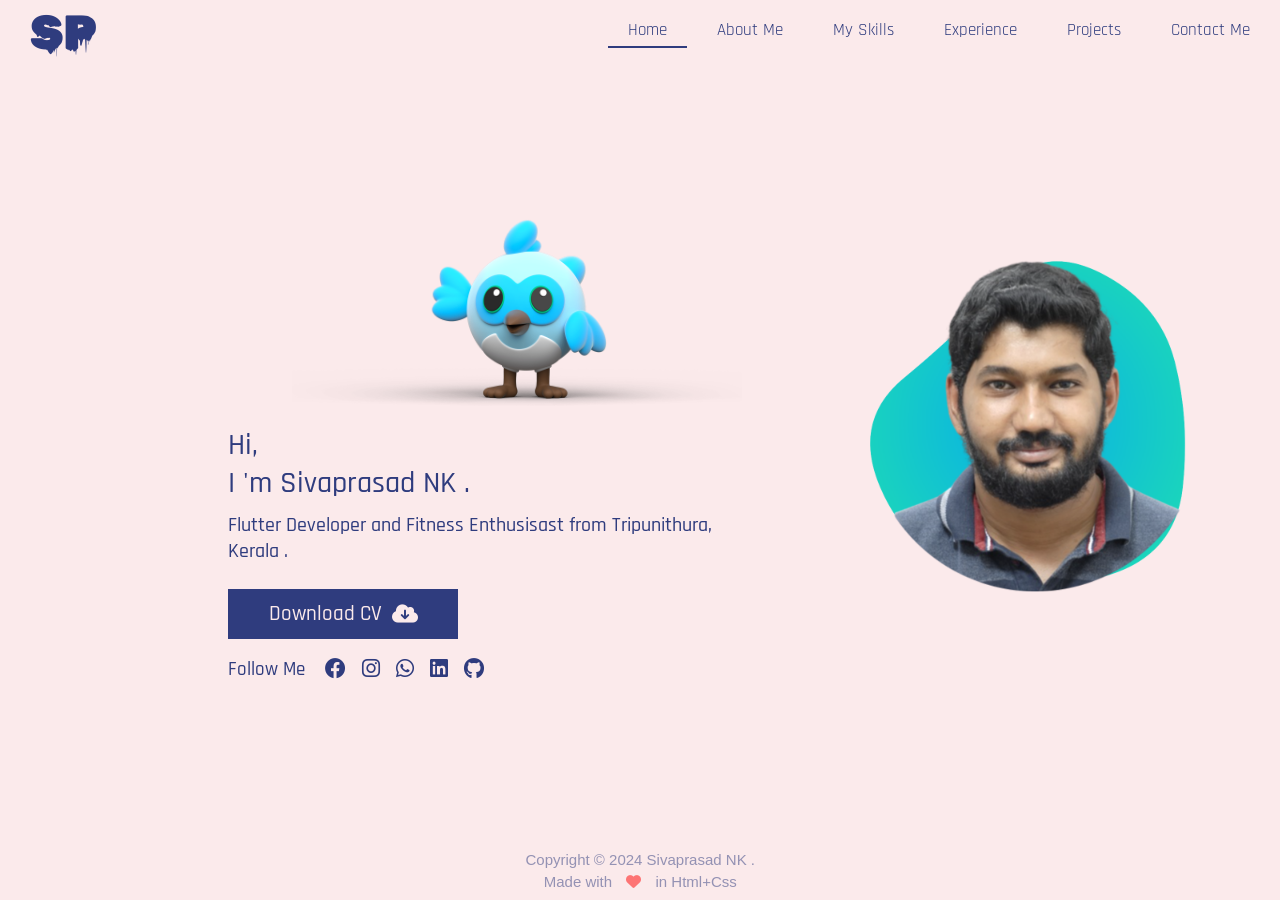
<file: web/1/index.html>
<!DOCTYPE html>
<html lang="en">
<head>
    <meta charset="UTF-8">
    <meta name="viewport" content="width=device-width, initial-scale=1.0">
    <title>Sivaprasad NK</title>
    <link rel="preconnect" href="https://fonts.googleapis.com">
    <link rel="preconnect" href="https://fonts.gstatic.com" crossorigin>
    <link rel="stylesheet" href="https://cdnjs.cloudflare.com/ajax/libs/font-awesome/6.0.0/css/all.min.css">
    <link href="https://fonts.googleapis.com/css2?family=Rajdhani:wght@300;400;500;600;700&family=Rubik+Wet+Paint&display=swap" rel="stylesheet">
    <link rel="stylesheet" href="home.css">
    <link rel="stylesheet" href="styles.css">
</head>
<body>
    <section class="large-screen">
        <header class="main-hdr">
            <h2>
                <a href="index.html">
                    SP
                </a>
            </h2>
            <nav>
                <ul>
                    <li class="active">
                        <a href="#">Home</a>
                    </li>
                    <li>
                        <a href="about.html">About Me</a>
                    </li>
                    <li>
                        <a href="skills.html">My Skills</a>
                    </li>
                    <li>
                        <a href="experience.html">Experience</a>
                    </li>
                    <li>
                        <a href="projects.html">Projects</a>
                    </li>
                    <li>
                        <a href="contact.html">Contact Me</a>
                    </li>
                </ul>
            </nav>
        </header>
        <section class="welcome-section">
            <div class="welcome-container">
                <img class="welcome-img" src="public/images/dash1.png" width="450" alt="dashimage">
                <div class="hi-text">
                    <h3>
                        Hi, 
                        <br>
                        I 'm Sivaprasad NK .
                    </h3>
                </div> 
                <div class="summary">
                    <h3>
                        Flutter Developer and Fitness Enthusisast from Tripunithura, Kerala .
                    </h3>
                </div>
                
                <a class="download-btn" href="https://sivaprasadnk.dev/resume.pdf">
                    Download CV
                    <i class="fa-solid fa-cloud-arrow-down" style="margin-left: 10px;"></i>
                    <!-- <img src="download2.png" width="15px" alt="download" style="color: white;"> -->
                </a>
                <div class="follow-me">
                    <h3>
                        Follow Me
                    </h3>
                    <!-- <i class="fa-brands fa-facebook"></i> -->
    
                    <ul>
                        <li>
                            <a class="fa-brands fa-facebook" href="https://www.facebook.com/sivaprasadnk.official"></a>
                        </li>
                        <li>
                            <a class="fa-brands fa-instagram" href="https://www.instagram.com/sivaprasadnk.dev/"></a>
                        </li>
                        <li>
                            <a class="fa-brands fa-whatsapp" href="https://web.whatsapp.com/send?phone=918086028340"></a>
                        </li>
                        <li>
                            <a class="fa-brands fa-linkedin" href="https://www.linkedin.com/in/sivaprasadnkofficial/"></a>
                        </li>
                        <li>
                            <a class="fa-brands fa-github" href="https://github.com/sivaprasadnk/"></a>
                        </li>
                    </ul>
                </div>
                           
            </div>
            <div class="propic">
                <img src="public/images/picWithBlob.png" alt="profilepic" width="400">
            </div>
        </section>
        <footer class="footer">
            <div class="copyright-text">
                Copyright © 2024 Sivaprasad NK .
            </div>
            <div class="made-with">
                Made with
                <i class="fa-solid fa-heart fa-beat" id="love"></i>
                in Html+Css
            </div>
        </footer>
    </section>
    <section class="small-screen">
        <header class="main-hdr">
            <h2>
                <a href="index.html">
                    SP
                </a>
            </h2>
            <nav>
                <div class="menu-icon">
                    <a class="fa-solid fa-bars"></a>
                </div>
            </nav>
        </header>
    </section>    
</body>
</html>
</file>
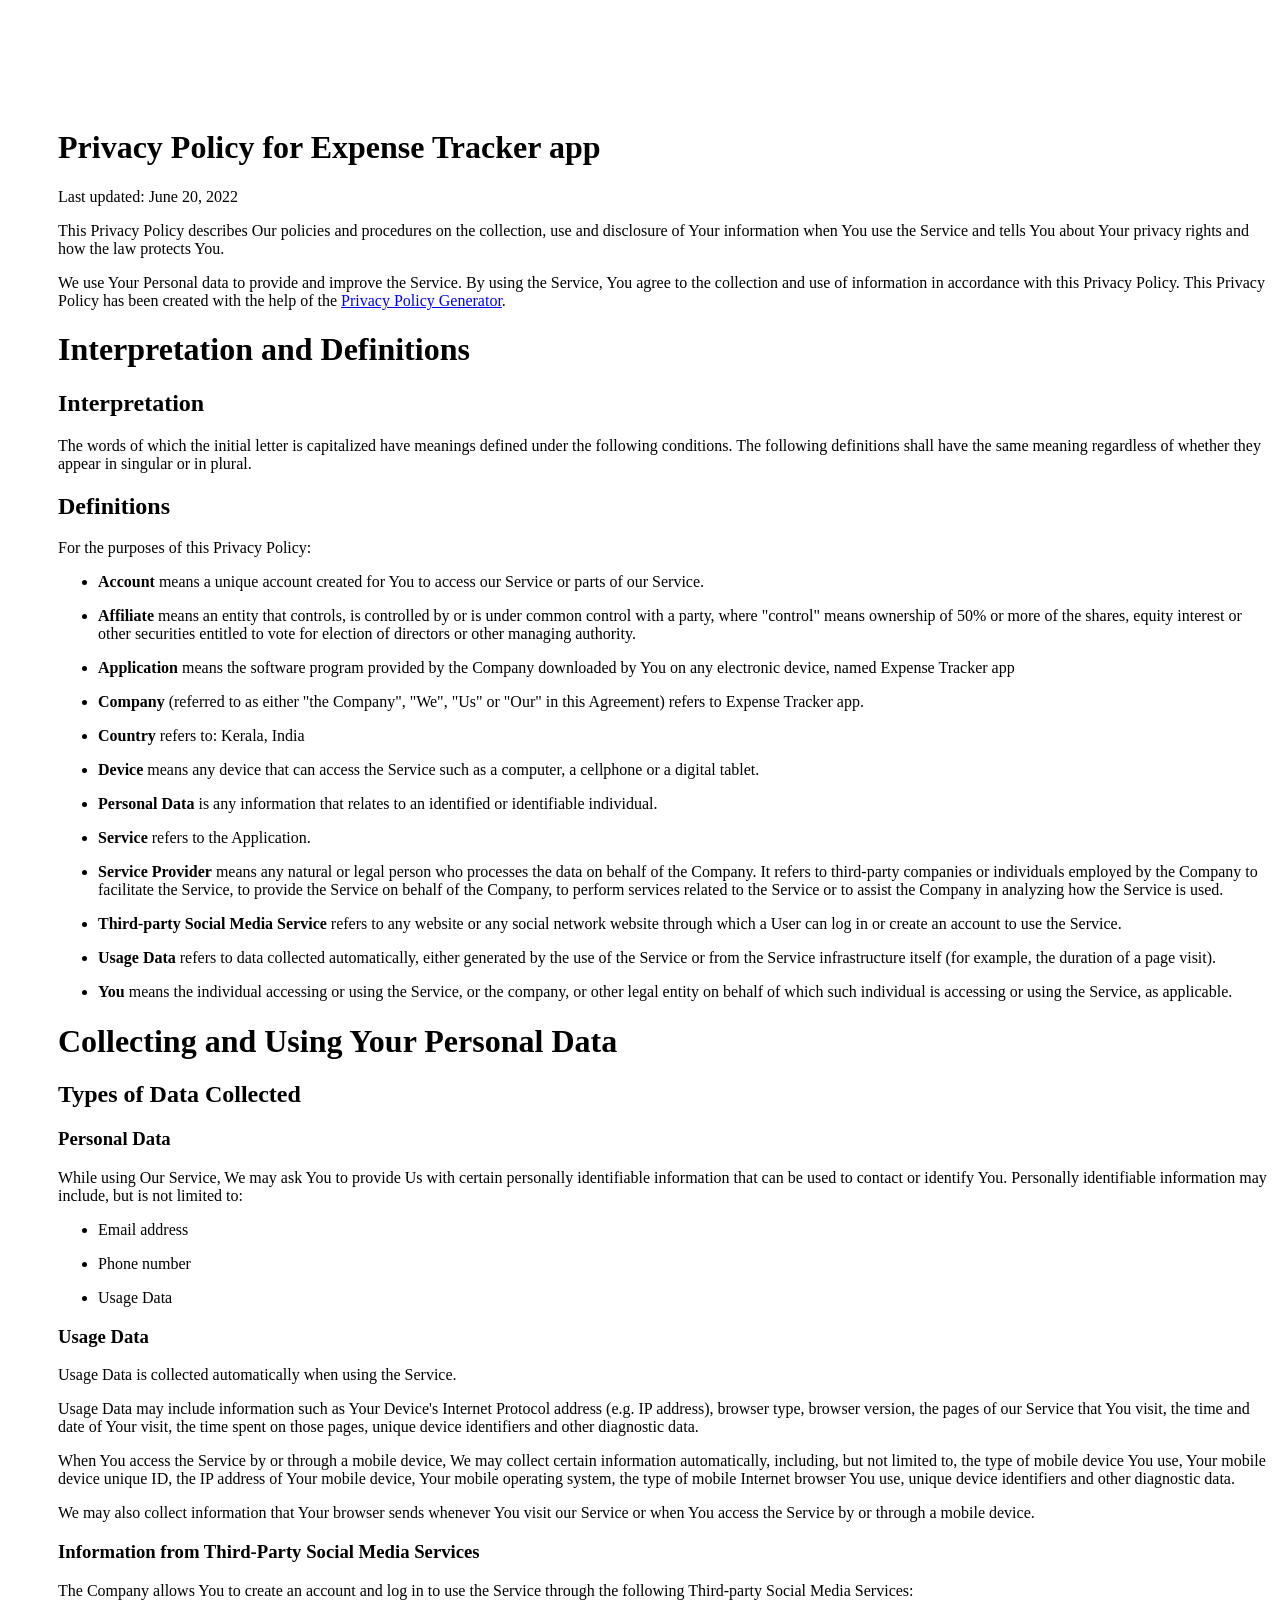
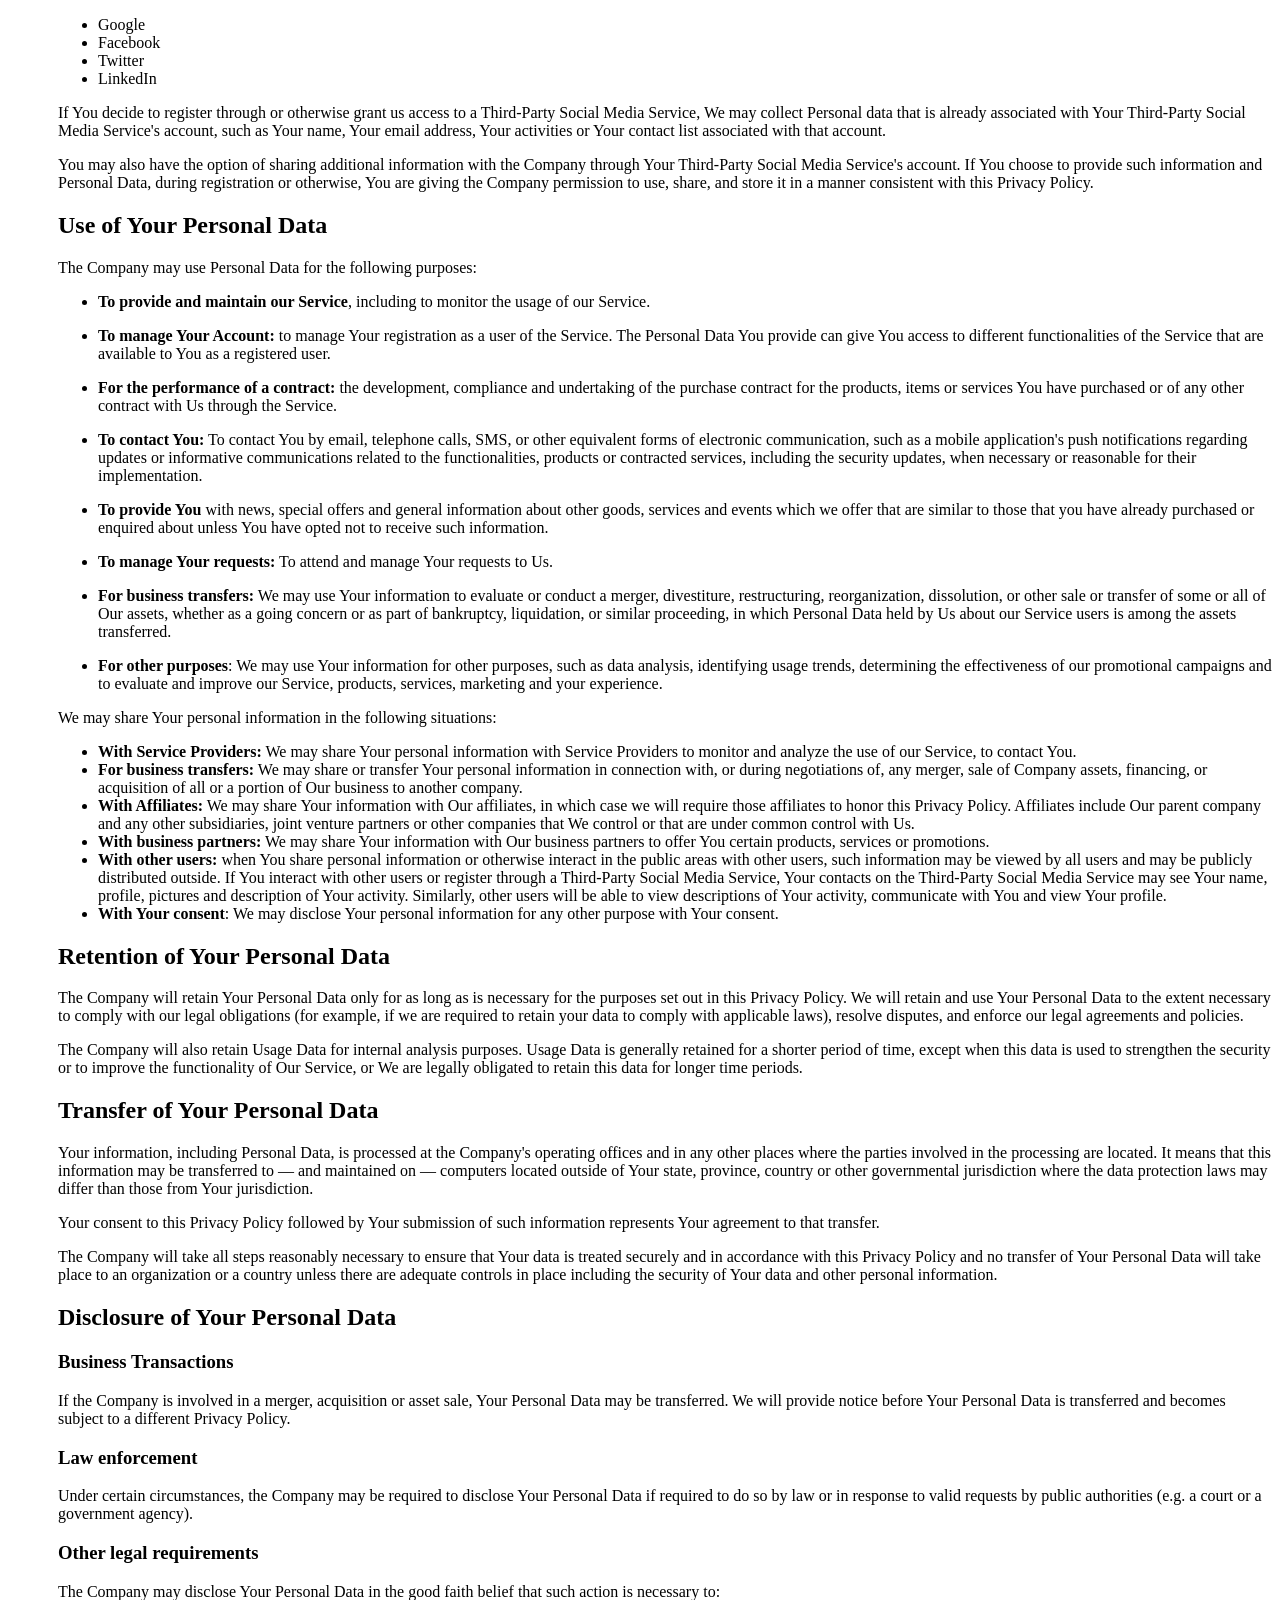
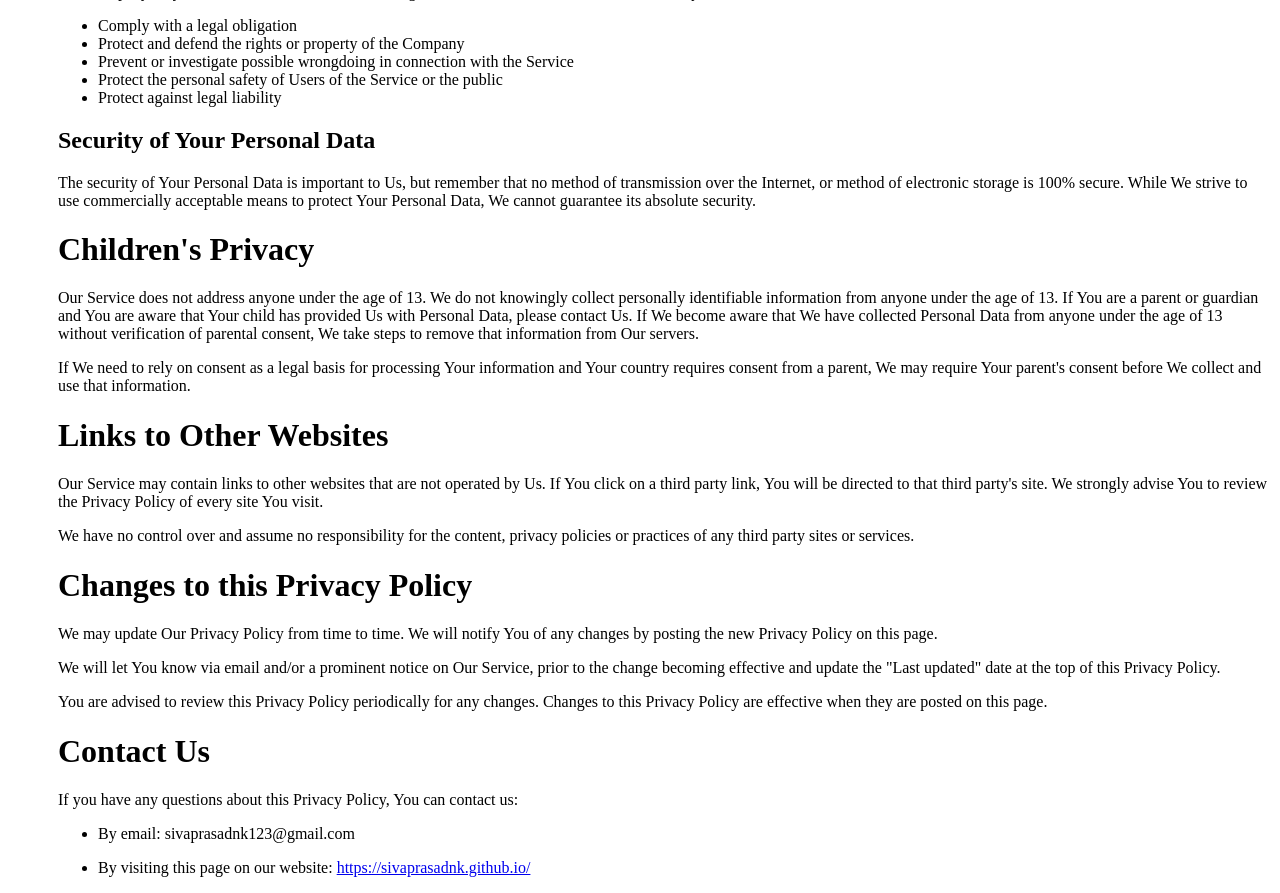
<file: web/privacy-policy/index.html>
<!DOCTYPE html>
<html lang="en">
<head>
    <meta charset="UTF-8">
    <meta http-equiv="X-UA-Compatible" content="IE=edge">
    <meta name="viewport" content="width=device-width, initial-scale=1.0">
    <style>
        body{
            padding-top: 100px;
            padding-left: 50px;
        }
    </style>
    <title>Privacy Policy</title>
</head>
<body>
    <h1>Privacy Policy for Expense Tracker app</h1>
    <p>Last updated: June 20, 2022</p>
    <p>This Privacy Policy describes Our policies and procedures on the collection, use and disclosure of Your information when You use the Service and tells You about Your privacy rights and how the law protects You.</p>
    <p>We use Your Personal data to provide and improve the Service. By using the Service, You agree to the collection and use of information in accordance with this Privacy Policy. This Privacy Policy has been created with the help of the <a href="https://www.privacypolicies.com/privacy-policy-generator/" target="_blank">Privacy Policy Generator</a>.</p>
    <h1>Interpretation and Definitions</h1>
    <h2>Interpretation</h2>
    <p>The words of which the initial letter is capitalized have meanings defined under the following conditions. The following definitions shall have the same meaning regardless of whether they appear in singular or in plural.</p>
    <h2>Definitions</h2>
    <p>For the purposes of this Privacy Policy:</p>
    <ul>
    <li>
    <p><strong>Account</strong> means a unique account created for You to access our Service or parts of our Service.</p>
    </li>
    <li>
    <p><strong>Affiliate</strong> means an entity that controls, is controlled by or is under common control with a party, where &quot;control&quot; means ownership of 50% or more of the shares, equity interest or other securities entitled to vote for election of directors or other managing authority.</p>
    </li>
    <li>
    <p><strong>Application</strong> means the software program provided by the Company downloaded by You on any electronic device, named Expense Tracker app</p>
    </li>
    <li>
    <p><strong>Company</strong> (referred to as either &quot;the Company&quot;, &quot;We&quot;, &quot;Us&quot; or &quot;Our&quot; in this Agreement) refers to Expense Tracker app.</p>
    </li>
    <li>
    <p><strong>Country</strong> refers to: Kerala,  India</p>
    </li>
    <li>
    <p><strong>Device</strong> means any device that can access the Service such as a computer, a cellphone or a digital tablet.</p>
    </li>
    <li>
    <p><strong>Personal Data</strong> is any information that relates to an identified or identifiable individual.</p>
    </li>
    <li>
    <p><strong>Service</strong> refers to the Application.</p>
    </li>
    <li>
    <p><strong>Service Provider</strong> means any natural or legal person who processes the data on behalf of the Company. It refers to third-party companies or individuals employed by the Company to facilitate the Service, to provide the Service on behalf of the Company, to perform services related to the Service or to assist the Company in analyzing how the Service is used.</p>
    </li>
    <li>
    <p><strong>Third-party Social Media Service</strong> refers to any website or any social network website through which a User can log in or create an account to use the Service.</p>
    </li>
    <li>
    <p><strong>Usage Data</strong> refers to data collected automatically, either generated by the use of the Service or from the Service infrastructure itself (for example, the duration of a page visit).</p>
    </li>
    <li>
    <p><strong>You</strong> means the individual accessing or using the Service, or the company, or other legal entity on behalf of which such individual is accessing or using the Service, as applicable.</p>
    </li>
    </ul>
    <h1>Collecting and Using Your Personal Data</h1>
    <h2>Types of Data Collected</h2>
    <h3>Personal Data</h3>
    <p>While using Our Service, We may ask You to provide Us with certain personally identifiable information that can be used to contact or identify You. Personally identifiable information may include, but is not limited to:</p>
    <ul>
    <li>
    <p>Email address</p>
    </li>
    <li>
    <p>Phone number</p>
    </li>
    <li>
    <p>Usage Data</p>
    </li>
    </ul>
    <h3>Usage Data</h3>
    <p>Usage Data is collected automatically when using the Service.</p>
    <p>Usage Data may include information such as Your Device's Internet Protocol address (e.g. IP address), browser type, browser version, the pages of our Service that You visit, the time and date of Your visit, the time spent on those pages, unique device identifiers and other diagnostic data.</p>
    <p>When You access the Service by or through a mobile device, We may collect certain information automatically, including, but not limited to, the type of mobile device You use, Your mobile device unique ID, the IP address of Your mobile device, Your mobile operating system, the type of mobile Internet browser You use, unique device identifiers and other diagnostic data.</p>
    <p>We may also collect information that Your browser sends whenever You visit our Service or when You access the Service by or through a mobile device.</p>
    <h3>Information from Third-Party Social Media Services</h3>
    <p>The Company allows You to create an account and log in to use the Service through the following Third-party Social Media Services:</p>
    <ul>
    <li>Google</li>
    <li>Facebook</li>
    <li>Twitter</li>
    <li>LinkedIn</li>
    </ul>
    <p>If You decide to register through or otherwise grant us access to a Third-Party Social Media Service, We may collect Personal data that is already associated with Your Third-Party Social Media Service's account, such as Your name, Your email address, Your activities or Your contact list associated with that account.</p>
    <p>You may also have the option of sharing additional information with the Company through Your Third-Party Social Media Service's account. If You choose to provide such information and Personal Data, during registration or otherwise, You are giving the Company permission to use, share, and store it in a manner consistent with this Privacy Policy.</p>
    <h2>Use of Your Personal Data</h2>
    <p>The Company may use Personal Data for the following purposes:</p>
    <ul>
    <li>
    <p><strong>To provide and maintain our Service</strong>, including to monitor the usage of our Service.</p>
    </li>
    <li>
    <p><strong>To manage Your Account:</strong> to manage Your registration as a user of the Service. The Personal Data You provide can give You access to different functionalities of the Service that are available to You as a registered user.</p>
    </li>
    <li>
    <p><strong>For the performance of a contract:</strong> the development, compliance and undertaking of the purchase contract for the products, items or services You have purchased or of any other contract with Us through the Service.</p>
    </li>
    <li>
    <p><strong>To contact You:</strong> To contact You by email, telephone calls, SMS, or other equivalent forms of electronic communication, such as a mobile application's push notifications regarding updates or informative communications related to the functionalities, products or contracted services, including the security updates, when necessary or reasonable for their implementation.</p>
    </li>
    <li>
    <p><strong>To provide You</strong> with news, special offers and general information about other goods, services and events which we offer that are similar to those that you have already purchased or enquired about unless You have opted not to receive such information.</p>
    </li>
    <li>
    <p><strong>To manage Your requests:</strong> To attend and manage Your requests to Us.</p>
    </li>
    <li>
    <p><strong>For business transfers:</strong> We may use Your information to evaluate or conduct a merger, divestiture, restructuring, reorganization, dissolution, or other sale or transfer of some or all of Our assets, whether as a going concern or as part of bankruptcy, liquidation, or similar proceeding, in which Personal Data held by Us about our Service users is among the assets transferred.</p>
    </li>
    <li>
    <p><strong>For other purposes</strong>: We may use Your information for other purposes, such as data analysis, identifying usage trends, determining the effectiveness of our promotional campaigns and to evaluate and improve our Service, products, services, marketing and your experience.</p>
    </li>
    </ul>
    <p>We may share Your personal information in the following situations:</p>
    <ul>
    <li><strong>With Service Providers:</strong> We may share Your personal information with Service Providers to monitor and analyze the use of our Service,  to contact You.</li>
    <li><strong>For business transfers:</strong> We may share or transfer Your personal information in connection with, or during negotiations of, any merger, sale of Company assets, financing, or acquisition of all or a portion of Our business to another company.</li>
    <li><strong>With Affiliates:</strong> We may share Your information with Our affiliates, in which case we will require those affiliates to honor this Privacy Policy. Affiliates include Our parent company and any other subsidiaries, joint venture partners or other companies that We control or that are under common control with Us.</li>
    <li><strong>With business partners:</strong> We may share Your information with Our business partners to offer You certain products, services or promotions.</li>
    <li><strong>With other users:</strong> when You share personal information or otherwise interact in the public areas with other users, such information may be viewed by all users and may be publicly distributed outside. If You interact with other users or register through a Third-Party Social Media Service, Your contacts on the Third-Party Social Media Service may see Your name, profile, pictures and description of Your activity. Similarly, other users will be able to view descriptions of Your activity, communicate with You and view Your profile.</li>
    <li><strong>With Your consent</strong>: We may disclose Your personal information for any other purpose with Your consent.</li>
    </ul>
    <h2>Retention of Your Personal Data</h2>
    <p>The Company will retain Your Personal Data only for as long as is necessary for the purposes set out in this Privacy Policy. We will retain and use Your Personal Data to the extent necessary to comply with our legal obligations (for example, if we are required to retain your data to comply with applicable laws), resolve disputes, and enforce our legal agreements and policies.</p>
    <p>The Company will also retain Usage Data for internal analysis purposes. Usage Data is generally retained for a shorter period of time, except when this data is used to strengthen the security or to improve the functionality of Our Service, or We are legally obligated to retain this data for longer time periods.</p>
    <h2>Transfer of Your Personal Data</h2>
    <p>Your information, including Personal Data, is processed at the Company's operating offices and in any other places where the parties involved in the processing are located. It means that this information may be transferred to — and maintained on — computers located outside of Your state, province, country or other governmental jurisdiction where the data protection laws may differ than those from Your jurisdiction.</p>
    <p>Your consent to this Privacy Policy followed by Your submission of such information represents Your agreement to that transfer.</p>
    <p>The Company will take all steps reasonably necessary to ensure that Your data is treated securely and in accordance with this Privacy Policy and no transfer of Your Personal Data will take place to an organization or a country unless there are adequate controls in place including the security of Your data and other personal information.</p>
    <h2>Disclosure of Your Personal Data</h2>
    <h3>Business Transactions</h3>
    <p>If the Company is involved in a merger, acquisition or asset sale, Your Personal Data may be transferred. We will provide notice before Your Personal Data is transferred and becomes subject to a different Privacy Policy.</p>
    <h3>Law enforcement</h3>
    <p>Under certain circumstances, the Company may be required to disclose Your Personal Data if required to do so by law or in response to valid requests by public authorities (e.g. a court or a government agency).</p>
    <h3>Other legal requirements</h3>
    <p>The Company may disclose Your Personal Data in the good faith belief that such action is necessary to:</p>
    <ul>
    <li>Comply with a legal obligation</li>
    <li>Protect and defend the rights or property of the Company</li>
    <li>Prevent or investigate possible wrongdoing in connection with the Service</li>
    <li>Protect the personal safety of Users of the Service or the public</li>
    <li>Protect against legal liability</li>
    </ul>
    <h2>Security of Your Personal Data</h2>
    <p>The security of Your Personal Data is important to Us, but remember that no method of transmission over the Internet, or method of electronic storage is 100% secure. While We strive to use commercially acceptable means to protect Your Personal Data, We cannot guarantee its absolute security.</p>
    <h1>Children's Privacy</h1>
    <p>Our Service does not address anyone under the age of 13. We do not knowingly collect personally identifiable information from anyone under the age of 13. If You are a parent or guardian and You are aware that Your child has provided Us with Personal Data, please contact Us. If We become aware that We have collected Personal Data from anyone under the age of 13 without verification of parental consent, We take steps to remove that information from Our servers.</p>
    <p>If We need to rely on consent as a legal basis for processing Your information and Your country requires consent from a parent, We may require Your parent's consent before We collect and use that information.</p>
    <h1>Links to Other Websites</h1>
    <p>Our Service may contain links to other websites that are not operated by Us. If You click on a third party link, You will be directed to that third party's site. We strongly advise You to review the Privacy Policy of every site You visit.</p>
    <p>We have no control over and assume no responsibility for the content, privacy policies or practices of any third party sites or services.</p>
    <h1>Changes to this Privacy Policy</h1>
    <p>We may update Our Privacy Policy from time to time. We will notify You of any changes by posting the new Privacy Policy on this page.</p>
    <p>We will let You know via email and/or a prominent notice on Our Service, prior to the change becoming effective and update the &quot;Last updated&quot; date at the top of this Privacy Policy.</p>
    <p>You are advised to review this Privacy Policy periodically for any changes. Changes to this Privacy Policy are effective when they are posted on this page.</p>
    <h1>Contact Us</h1>
    <p>If you have any questions about this Privacy Policy, You can contact us:</p>
    <ul>
    <li>
    <p>By email: sivaprasadnk123@gmail.com</p>
    </li>
    <li>
    <p>By visiting this page on our website: <a href="https://sivaprasadnk.github.io/" rel="external nofollow noopener" target="_blank">https://sivaprasadnk.github.io/</a></p>
    </li>
    </ul>
</body>
</html>
</file>
<file: web/1/home.css>
.welcome-section {
    height: 60vh;
    margin-top: 10vh;
    /* width: 90vw; */
    /* margin-left: 50px; */
    margin-left: 6vw;
    margin-right: 6vw;
    /* background-color: aquamarine; */
    display: flex;
    flex-direction: row;
    justify-content: space-around;
    align-items: center;
    padding-left: 0.1vw;
}

.welcome-container {
    display: flex;
    flex-direction: column;
    width: 100vw;
    margin-left: 150px;
}

.welcome-img{
    /* background-color: brown; */
    /* padding-left: 0px; */
    /* margin-left: 60px; */
    margin-left: 5vw;
    margin-top: 120px;
}

.hi-text h3 {
    font-size: 30px;
    font-weight: 500;
    margin: 0px;
    margin: 0px;

}
.summary h3 {
    font-size: 20px;
    font-weight: 500;
    margin-top: 10px;
    width: 38vw;
}


.download-btn {
    height: 50px;
    width: 230px;
    margin-top: 5px;
    background-color: var(--primary-color);
    display: flex;
    justify-content: center;
    align-items: center;
    color: var(--bg-color);
    font-weight: 500;
    font-size: 1.3rem;
    text-decoration: none;
}


.follow-me{
    width: 500px;
    height: 150px;
    display: flex;
    flex-direction: row;
}

.follow-me h3{
   font-weight: 500; 
}

.follow-me ul{
    list-style: none;
    margin-top: 18px;
    margin-left: 20px;

}

.follow-me li{
    position: relative;
    display: inline;
    font-size: 1.5em;
    margin: 0;
    margin-right: 10px;
    font-size: 1.3rem;
}

.follow-me li a{
    text-decoration: none;
    color: var(--primary-color);
}

.follow-me li a:hover{
    transform: scale(1.3);
}



.propic {
    margin-left: 100px;
    width: 400px;
    height: 400px;
}
</file>
<file: web/1/styles.css>
:root {

    --primary-color: #2f3c7e;
    --bg-color: #fbeaeb;
}

@media only screen and (min-width: 500px) {
    .small-screen {display: none;}
}

@media only screen and (max-width: 500px) {
    .large-screen {display: none;}
}

ul,
li {
    margin: 0px;
    padding: 0px;
}

li span {
    position: relative;
    left: -10px;
}

body {
    margin: 0px 0.02vw;
    background-color: var(--bg-color);
    color: var(--primary-color);
    font-family: "Rajdhani", sans-serif;
    font-weight: 100;
    overflow: hidden;
}

h2 {
    margin: 0px;
    font-size: 3rem;
}

.main-hdr {
    /* margin: 10px; */
    margin-left: 30px;
    margin-top: 4px;
    display: flex;
    flex-direction: row;
    justify-content: space-between;
}

.main-hdr h2{
    font-family: 'Rubik Wet Paint', sans-serif;
    font-weight: 400;
}


.main-hdr ul {
    display: flex;
    list-style: none;
    margin-right: 10px;
}

.main-hdr a {
    text-decoration: none;
    color: var(--primary-color);
}

.main-hdr li {
    margin-top: 15px;
    margin-left: 10px;
    padding-left: 20px;
    padding-right: 20px;
    padding-bottom: 5px;
    font-weight: 400;
    font-size: 17px;
    transition: all 0.1s;
    cursor: pointer;
}

.main-hdr li:hover {
    border-bottom: 2px solid var(--primary-color);
    cursor: pointer;

}

.active {
    border-bottom: 2px solid var(--primary-color);
    color: var(--primary-color);
    cursor: pointer;

}

.title {
    /* margin-left: 170px; */
    margin-left: 11vw;
    margin-top: 45px;
    /* font-size: 1.5rem; */
    font-size: 30px;
    font-weight: 500;
}

.content {
    margin-left: 11vw;
    margin-top: 80px;
    font-size: 20px;
    font-weight: 500;
    /* width: 600px; */
}

.content ul {
    list-style: none;
    display: flex;
    padding: 0px;
    flex-wrap: wrap;
}

.content li {
    padding: 0px;
}

.footer{
    /* background-color: aqua; */
    display: flex;
    position: absolute;
    bottom: 10px;
    width: 100%;
    /* left: 40vw; */
    /* right: 40vw; */
    /* padding-bottom: 10px; */
    /* margin-top: 89px; */
    /* margin-bottom: 30px; */
    /* margin: 50px 0px; */
    flex-direction: column;
    justify-content: center;
    text-align: center;
    font-family: sans-serif;
    font-weight: 100;
    opacity: 0.5;
    font-weight: 300;
    font-size: 15px;
}
.made-with{
    margin-top: 5px;
    /* color: var(--primary-color); */
}

.menu-icon a{
    margin-right: 15px;
    margin-top: 15px;
    font-size: 22px;
}

#love{
    margin: 0px 10px;
    color: red;
}
</file>
